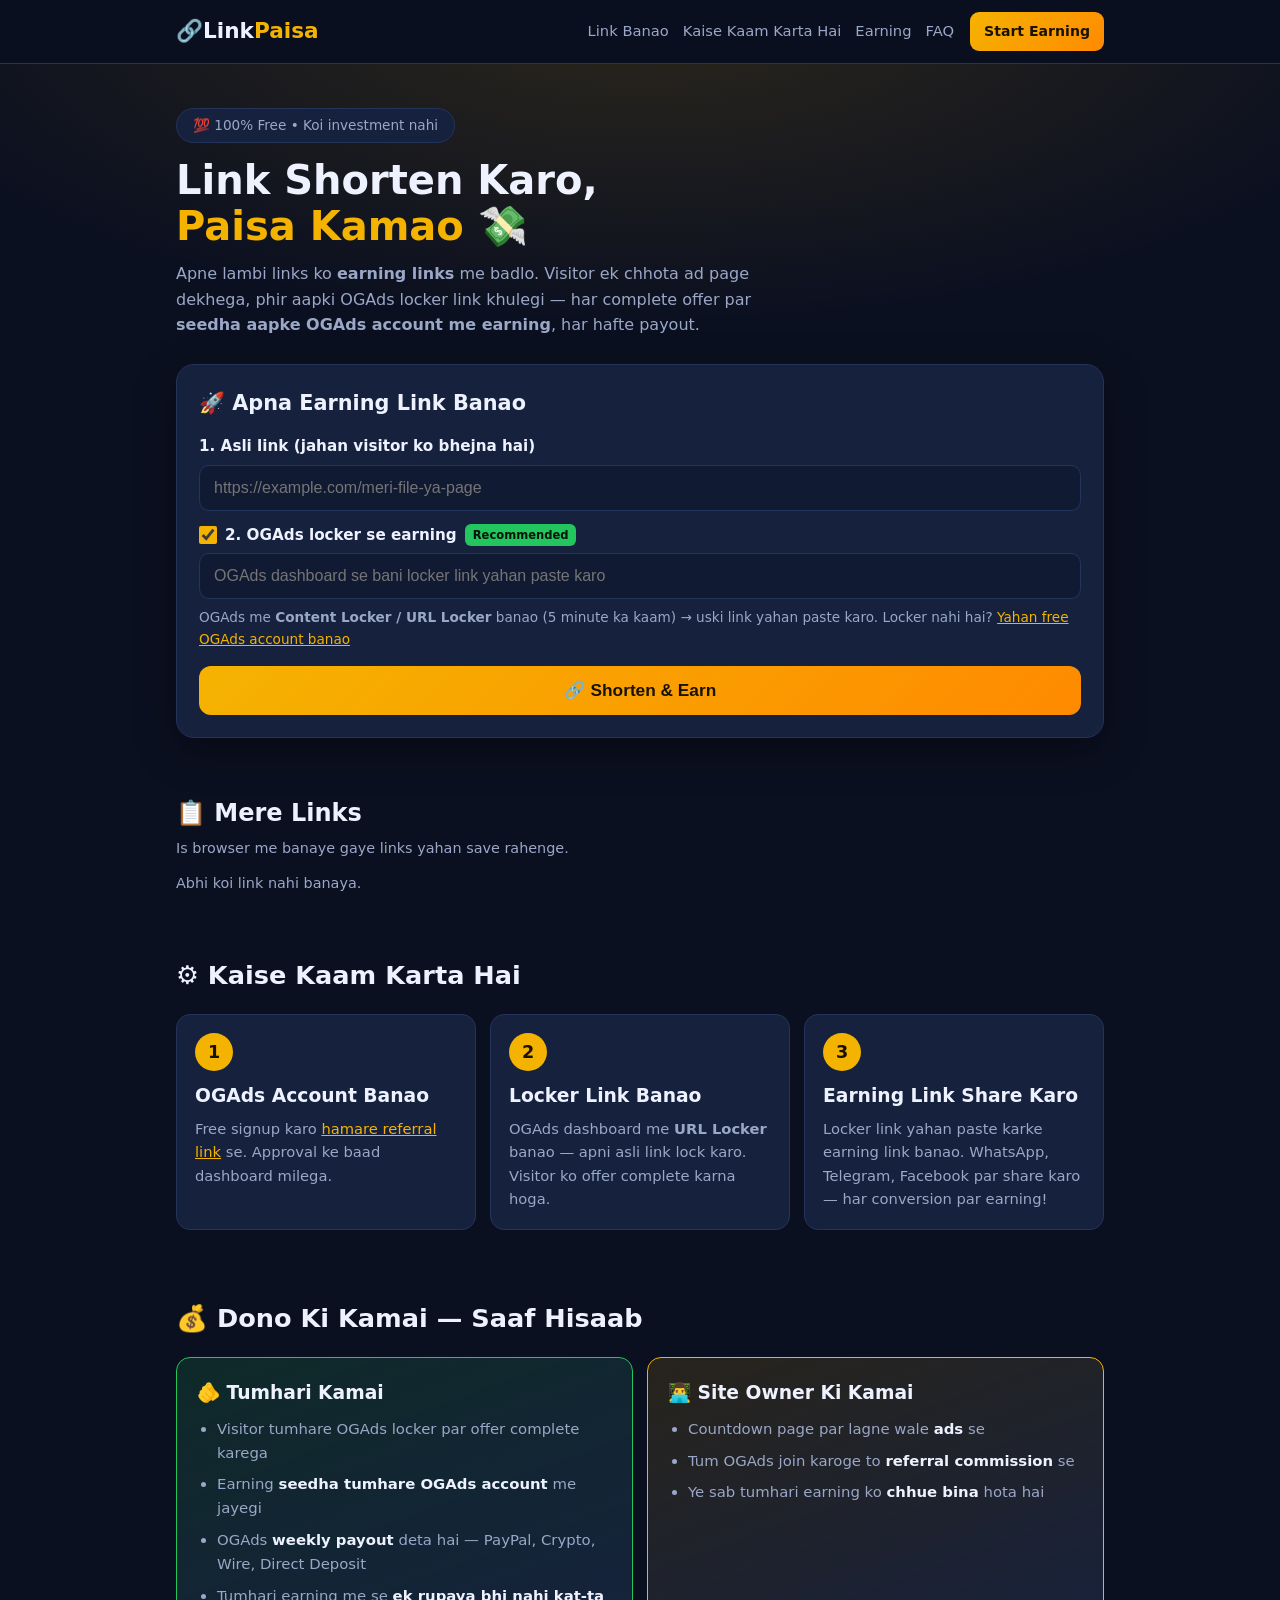
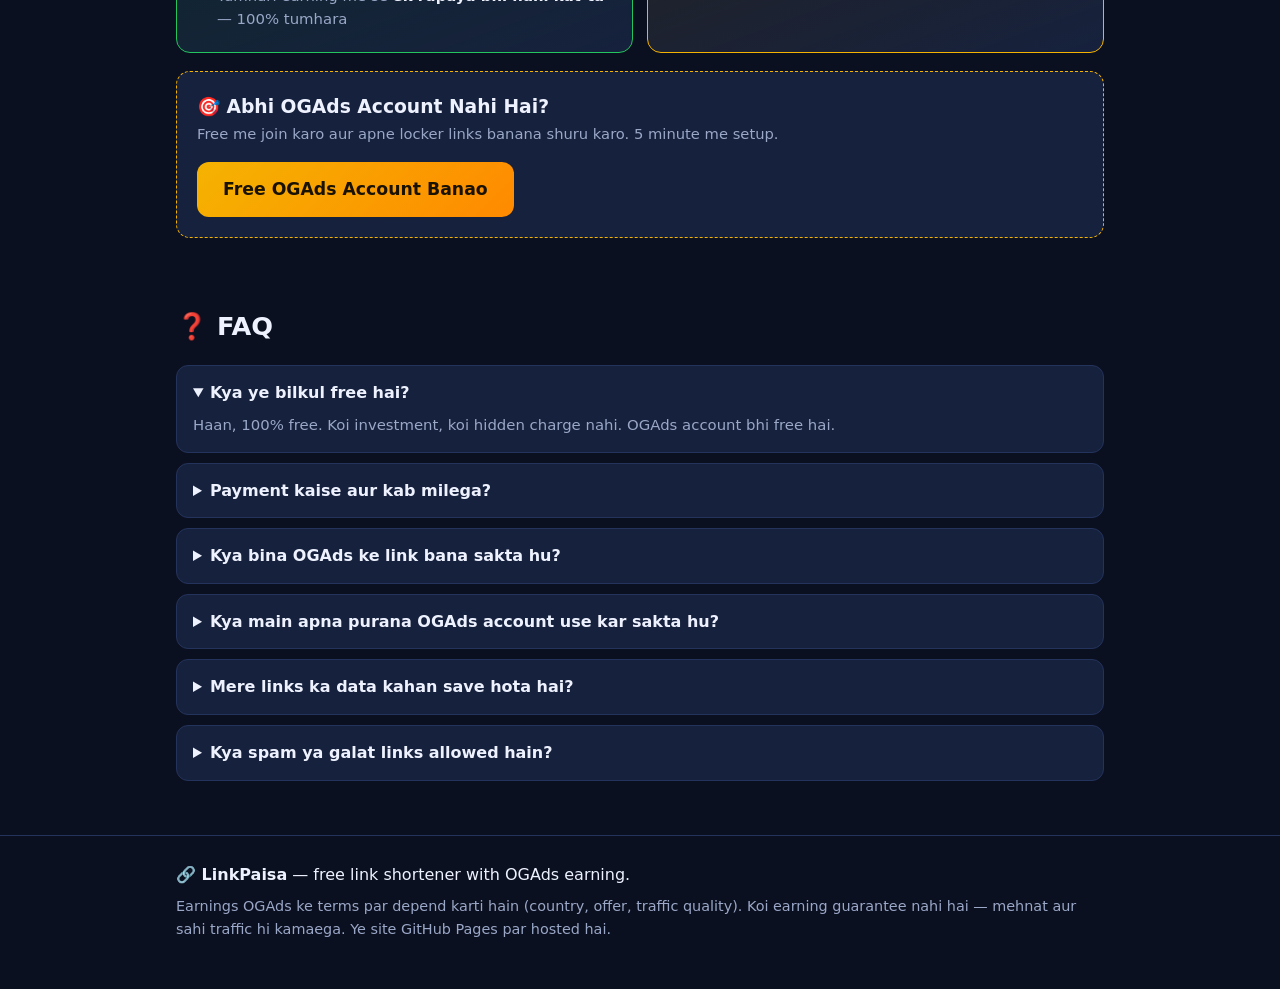
<file: index.html>
<!DOCTYPE html>
<html lang="hi">
<head>
<meta charset="UTF-8">
<meta name="viewport" content="width=device-width, initial-scale=1.0">
<title>LinkPaisa — Link Shorten Karo, Paisa Kamao</title>
<meta name="description" content="Free link shortener with OGAds earning. Apne links ko earning links me badlo — visitor ad page dekhega, aap kamaoge.">
<link rel="stylesheet" href="assets/style.css">
</head>
<body>

<header class="topbar">
  <div class="wrap">
    <a class="logo" href="./">🔗<span>Link<b>Paisa</b></span></a>
    <nav>
      <a href="#tool">Link Banao</a>
      <a href="#how">Kaise Kaam Karta Hai</a>
      <a href="#earn">Earning</a>
      <a href="#faq">FAQ</a>
    </nav>
    <a class="btn btn-small" href="#tool">Start Earning</a>
  </div>
</header>

<section class="hero">
  <div class="wrap">
    <div class="badge">💯 100% Free &bull; Koi investment nahi</div>
    <h1>Link Shorten Karo,<br><span class="gold">Paisa Kamao</span> 💸</h1>
    <p class="sub">Apne lambi links ko <b>earning links</b> me badlo. Visitor ek chhota ad page dekhega, phir aapki OGAds locker link khulegi — har complete offer par <b>seedha aapke OGAds account me earning</b>, har hafte payout.</p>

    <div class="tool-card" id="tool">
      <h2>🚀 Apna Earning Link Banao</h2>
      <label>1. Asli link (jahan visitor ko bhejna hai)</label>
      <input type="url" id="destUrl" placeholder="https://example.com/meri-file-ya-page">
      <label class="row-check"><input type="checkbox" id="useOgads" checked> 2. OGAds locker se earning <span class="tag">Recommended</span></label>
      <div id="ogadsBox">
        <input type="url" id="lockerUrl" placeholder="OGAds dashboard se bani locker link yahan paste karo">
        <p class="hint">OGAds me <b>Content Locker / URL Locker</b> banao (5 minute ka kaam) → uski link yahan paste karo. Locker nahi hai? <a href="#" id="ogadsRefTop" target="_blank" rel="noopener">Yahan free OGAds account banao</a></p>
      </div>
      <button class="btn btn-big" id="makeLink">🔗 Shorten &amp; Earn</button>
      <div id="result" class="result hidden">
        <label>✅ Tumhara earning link taiyaar hai:</label>
        <div class="link-row"><input type="text" id="outLink" readonly><button class="btn btn-small" id="copyBtn">Copy</button></div>
        <button class="btn btn-ghost" id="tinyBtn">✂️ Ise aur chhota karo (is.gd)</button>
        <div id="tinyOut" class="hidden">
          <div class="link-row"><input type="text" id="tinyLink" readonly><button class="btn btn-small" id="copyTiny">Copy</button></div>
        </div>
        <p class="hint" id="tinyHint"></p>
      </div>
    </div>
  </div>
</section>

<section class="mylinks">
  <div class="wrap">
    <h2>📋 Mere Links</h2>
    <p class="muted">Is browser me banaye gaye links yahan save rahenge.</p>
    <div id="linksList" class="links-list"><p class="muted">Abhi koi link nahi banaya.</p></div>
  </div>
</section>

<section class="how" id="how">
  <div class="wrap">
    <h2>⚙️ Kaise Kaam Karta Hai</h2>
    <div class="steps">
      <div class="step"><div class="n">1</div><h3>OGAds Account Banao</h3><p>Free signup karo <a href="#" class="refLink" target="_blank" rel="noopener">hamare referral link</a> se. Approval ke baad dashboard milega.</p></div>
      <div class="step"><div class="n">2</div><h3>Locker Link Banao</h3><p>OGAds dashboard me <b>URL Locker</b> banao — apni asli link lock karo. Visitor ko offer complete karna hoga.</p></div>
      <div class="step"><div class="n">3</div><h3>Earning Link Share Karo</h3><p>Locker link yahan paste karke earning link banao. WhatsApp, Telegram, Facebook par share karo — har conversion par earning!</p></div>
    </div>
  </div>
</section>

<section class="earn" id="earn">
  <div class="wrap">
    <h2>💰 Dono Ki Kamai — Saaf Hisaab</h2>
    <div class="earn-grid">
      <div class="earn-card you">
        <h3>🫵 Tumhari Kamai</h3>
        <ul>
          <li>Visitor tumhare OGAds locker par offer complete karega</li>
          <li>Earning <b>seedha tumhare OGAds account</b> me jayegi</li>
          <li>OGAds <b>weekly payout</b> deta hai — PayPal, Crypto, Wire, Direct Deposit</li>
          <li>Tumhari earning me se <b>ek rupaya bhi nahi kat-ta</b> — 100% tumhara</li>
        </ul>
      </div>
      <div class="earn-card me">
        <h3>👨‍💻 Site Owner Ki Kamai</h3>
        <ul>
          <li>Countdown page par lagne wale <b>ads</b> se</li>
          <li>Tum OGAds join karoge to <b>referral commission</b> se</li>
          <li>Ye sab tumhari earning ko <b>chhue bina</b> hota hai</li>
        </ul>
      </div>
    </div>
    <div class="ref-banner">
      <div><h3>🎯 Abhi OGAds Account Nahi Hai?</h3><p>Free me join karo aur apne locker links banana shuru karo. 5 minute me setup.</p></div>
      <a href="#" class="btn btn-big refLink" target="_blank" rel="noopener">Free OGAds Account Banao</a>
    </div>
  </div>
</section>

<section class="faq" id="faq">
  <div class="wrap">
    <h2>❓ FAQ</h2>
    <details open><summary>Kya ye bilkul free hai?</summary><p>Haan, 100% free. Koi investment, koi hidden charge nahi. OGAds account bhi free hai.</p></details>
    <details><summary>Payment kaise aur kab milega?</summary><p>OGAds tumhe <b>seedha</b> pay karta hai — har hafte (weekly), PayPal / Crypto / Wire / Direct Deposit se. Is site ko tumhare paise chhune ki zaroorat hi nahi.</p></details>
    <details><summary>Kya bina OGAds ke link bana sakta hu?</summary><p>Haan! Bas locker wala tick hata do — simple short link ban jayega. Par earning ke liye OGAds locker zaroori hai.</p></details>
    <details><summary>Kya main apna purana OGAds account use kar sakta hu?</summary><p>Bilkul. Apne dashboard se locker link banao aur yahan paste kar do.</p></details>
    <details><summary>Mere links ka data kahan save hota hai?</summary><p>Tumhare apne browser me (localStorage). Koi server tumhara data store nahi karta — privacy by design.</p></details>
    <details><summary>Kya spam ya galat links allowed hain?</summary><p>Bilkul nahi. Malware, phishing, ya spam links sakht mana hain — misuse par link kaam karna band ho sakta hai.</p></details>
  </div>
</section>

<footer>
  <div class="wrap">
    <p><b>🔗 LinkPaisa</b> — free link shortener with OGAds earning.</p>
    <p class="muted">Earnings OGAds ke terms par depend karti hain (country, offer, traffic quality). Koi earning guarantee nahi hai — mehnat aur sahi traffic hi kamaega. Ye site GitHub Pages par hosted hai.</p>
  </div>
</footer>

<script src="assets/config.js"></script>
<script src="assets/app.js"></script>
</body>
</html>
</file>
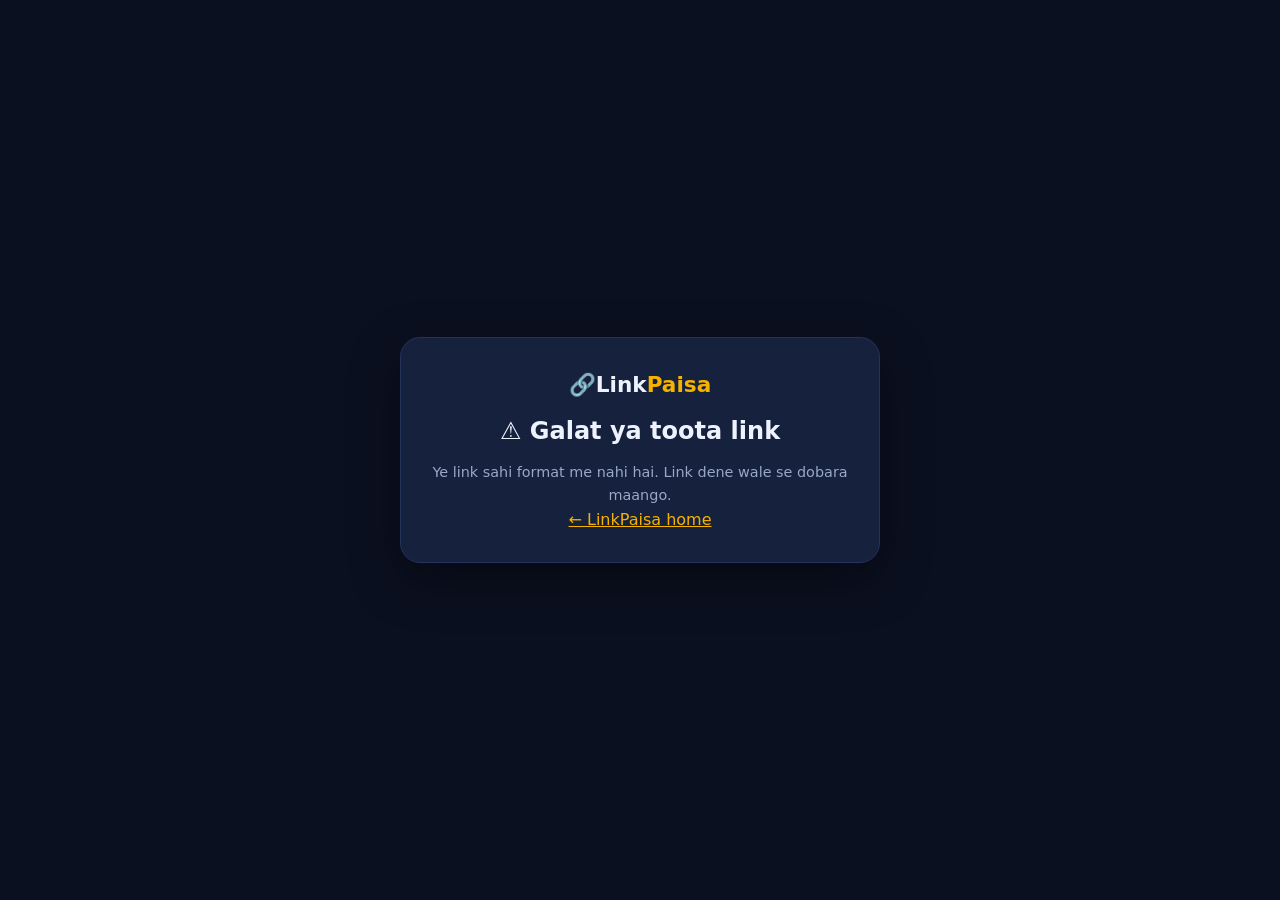
<file: go/index.html>
<!DOCTYPE html>
<html lang="hi">
<head>
<meta charset="UTF-8">
<meta name="viewport" content="width=device-width, initial-scale=1.0">
<title>LinkPaisa — Tumhara Link Taiyaar Ho Raha Hai…</title>
<meta name="robots" content="noindex">
<link rel="stylesheet" href="../assets/style.css">
<!--
  ================================================================
  APNA AD CODE YAHAN PASTE KARO (Monetag / AdSense script tag)
  Countdown page par jo ad dikhega, uski earning site owner ki hogi.
  Example:
  <script src="https://your-ad-network.com/tag.js"><\/script>
  ================================================================
-->
</head>
<body>
<div class="go-wrap">
  <div class="go-card">
    <a class="logo" href="../" style="text-decoration:none">🔗<span>Link<b>Paisa</b></span></a>
    <div id="loading">
      <div class="spinner"></div>
      <p class="muted">Link check ho raha hai…</p>
    </div>
    <div id="ready" class="hidden">
      <h1>⏳ Tumhara link <span class="gold" id="secs">5</span> sec me taiyaar!</h1>
      <p class="muted">Is page ko chalane wale ads se ye free service milti hai 🙏</p>

      <div class="ad-slot" id="adSlot">📢 Ad space — yahan owner ka ad lagega</div>

      <p class="dest-line">Tum yahan jaoge:<br><b id="destHost"></b></p>
      <button class="btn btn-big" id="continueBtn" disabled>Continue →</button>

      <p class="go-cta">💸 Khud ke <b>earning links</b> banana chahte ho? <a href="#" id="goRef" target="_blank" rel="noopener">Free OGAds account banao</a></p>
    </div>
    <div id="bad" class="hidden">
      <h1>⚠️ Galat ya toota link</h1>
      <p class="muted">Ye link sahi format me nahi hai. Link dene wale se dobara maango.</p>
      <p><a href="../">← LinkPaisa home</a></p>
    </div>
  </div>
</div>
<script src="../assets/config.js"></script>
<script src="../assets/go.js"></script>
</body>
</html>
</file>
<file: assets/style.css>
:root{
  --bg:#0b1020; --bg2:#111a33; --card:#16213d; --line:#24335c;
  --gold:#f5b301; --green:#22c55e; --blue:#3b82f6;
  --txt:#eef2ff; --muted:#9aa7c7;
}
*{box-sizing:border-box;margin:0;padding:0}
body{background:var(--bg);color:var(--txt);font-family:system-ui,-apple-system,"Segoe UI",Roboto,Arial,sans-serif;line-height:1.6}
.wrap{max-width:960px;margin:0 auto;padding:0 16px}
a{color:var(--gold)}
.hidden{display:none!important}

/* topbar */
.topbar{position:sticky;top:0;z-index:50;background:rgba(11,16,32,.92);backdrop-filter:blur(8px);border-bottom:1px solid var(--line)}
.topbar .wrap{display:flex;align-items:center;gap:16px;padding:12px 16px}
.logo{font-size:1.35rem;text-decoration:none;color:var(--txt);font-weight:800}
.logo b{color:var(--gold)}
.topbar nav{display:flex;gap:14px;margin-left:auto}
.topbar nav a{color:var(--muted);text-decoration:none;font-size:.92rem}
.topbar nav a:hover{color:var(--txt)}

/* buttons */
.btn{display:inline-block;background:linear-gradient(135deg,var(--gold),#ff8a00);color:#1a1200;font-weight:800;border:none;border-radius:12px;padding:12px 22px;cursor:pointer;text-decoration:none;font-size:1rem}
.btn:hover{filter:brightness(1.08)}
.btn-small{padding:8px 14px;font-size:.88rem;border-radius:9px}
.btn-big{font-size:1.08rem;padding:14px 26px}
.btn-ghost{background:transparent;color:var(--gold);border:1.5px dashed var(--gold);margin-top:10px}

/* hero */
.hero{padding:44px 0 30px;background:radial-gradient(800px 320px at 50% -60px,rgba(245,179,1,.14),transparent)}
.badge{display:inline-block;background:var(--card);border:1px solid var(--line);border-radius:999px;padding:6px 16px;font-size:.85rem;color:var(--muted);margin-bottom:14px}
.hero h1{font-size:2.5rem;line-height:1.15;margin-bottom:12px}
.gold{color:var(--gold)}
.sub{color:var(--muted);max-width:640px;margin-bottom:26px}

/* tool card */
.tool-card{background:var(--card);border:1px solid var(--line);border-radius:18px;padding:22px;margin-top:8px;box-shadow:0 12px 40px rgba(0,0,0,.35)}
.tool-card h2{margin-bottom:14px;font-size:1.3rem}
.tool-card label{display:block;font-weight:700;margin:12px 0 6px;font-size:.95rem}
.tool-card input[type=url],.tool-card input[type=text]{width:100%;background:var(--bg2);border:1px solid var(--line);color:var(--txt);border-radius:10px;padding:13px 14px;font-size:1rem}
.tool-card input:focus{outline:2px solid var(--gold);border-color:var(--gold)}
.row-check{display:flex!important;align-items:center;gap:8px;cursor:pointer}
.row-check input{width:18px;height:18px;accent-color:var(--gold)}
.tag{background:var(--green);color:#04140a;font-size:.72rem;font-weight:800;border-radius:6px;padding:2px 8px}
.hint{font-size:.85rem;color:var(--muted);margin-top:8px}
#makeLink{width:100%;margin-top:16px}
.result{margin-top:18px;background:var(--bg2);border:1px solid var(--green);border-radius:12px;padding:16px}
.link-row{display:flex;gap:8px;margin-top:8px}
.link-row input{flex:1}

/* my links */
.mylinks{padding:26px 0}
.mylinks h2{margin-bottom:4px}
.muted{color:var(--muted);font-size:.9rem}
.links-list{margin-top:12px;display:grid;gap:10px}
.link-item{background:var(--card);border:1px solid var(--line);border-radius:12px;padding:12px 14px;display:flex;gap:10px;align-items:center;flex-wrap:wrap}
.link-item .dest{color:var(--muted);font-size:.85rem;word-break:break-all;flex:1 1 100%}
.link-item code{background:var(--bg2);padding:6px 10px;border-radius:8px;font-size:.85rem;word-break:break-all;flex:1}
.link-item button{background:var(--bg2);border:1px solid var(--line);color:var(--txt);border-radius:8px;padding:6px 12px;cursor:pointer;font-size:.82rem}
.link-item button:hover{border-color:var(--gold)}

/* sections */
.how,.earn,.faq{padding:34px 0}
.how h2,.earn h2,.faq h2{margin-bottom:18px;font-size:1.6rem}
.steps{display:grid;gap:14px;grid-template-columns:repeat(auto-fit,minmax(240px,1fr))}
.step{background:var(--card);border:1px solid var(--line);border-radius:14px;padding:18px}
.step .n{width:38px;height:38px;border-radius:50%;background:var(--gold);color:#1a1200;font-weight:800;display:flex;align-items:center;justify-content:center;font-size:1.1rem;margin-bottom:10px}
.step h3{margin-bottom:6px}
.step p{color:var(--muted);font-size:.92rem}

.earn-grid{display:grid;gap:14px;grid-template-columns:repeat(auto-fit,minmax(280px,1fr));margin-bottom:18px}
.earn-card{border-radius:14px;padding:20px;border:1px solid var(--line)}
.earn-card.you{background:linear-gradient(160deg,rgba(34,197,94,.14),var(--card));border-color:var(--green)}
.earn-card.me{background:linear-gradient(160deg,rgba(245,179,1,.12),var(--card));border-color:var(--gold)}
.earn-card h3{margin-bottom:10px}
.earn-card ul{padding-left:20px;color:var(--muted);font-size:.93rem;display:grid;gap:8px}
.earn-card b{color:var(--txt)}
.ref-banner{background:var(--card);border:1px dashed var(--gold);border-radius:14px;padding:20px;display:flex;gap:16px;align-items:center;justify-content:space-between;flex-wrap:wrap}
.ref-banner p{color:var(--muted);font-size:.92rem}

.faq details{background:var(--card);border:1px solid var(--line);border-radius:12px;padding:14px 16px;margin-bottom:10px}
.faq summary{cursor:pointer;font-weight:700}
.faq details p{color:var(--muted);margin-top:8px;font-size:.93rem}

footer{border-top:1px solid var(--line);padding:26px 0 40px;margin-top:10px}
footer p{margin-bottom:8px}

/* go page */
.go-wrap{min-height:100vh;display:flex;align-items:center;justify-content:center;padding:20px}
.go-card{background:var(--card);border:1px solid var(--line);border-radius:20px;padding:30px 24px;max-width:480px;width:100%;text-align:center;box-shadow:0 16px 50px rgba(0,0,0,.4)}
.go-card h1{font-size:1.5rem;margin:10px 0}
.count{font-size:4rem;font-weight:800;color:var(--gold);margin:10px 0}
.ad-slot{background:var(--bg2);border:1px dashed var(--line);border-radius:12px;min-height:120px;display:flex;align-items:center;justify-content:center;color:var(--muted);font-size:.85rem;margin:16px 0;padding:10px}
.dest-line{font-size:.85rem;color:var(--muted);word-break:break-all;margin:10px 0}
#continueBtn{width:100%;margin-top:8px}
#continueBtn:disabled{opacity:.45;cursor:not-allowed;filter:grayscale(.6)}
.go-cta{margin-top:18px;font-size:.88rem;color:var(--muted)}
.spinner{width:46px;height:46px;border:4px solid var(--line);border-top-color:var(--gold);border-radius:50%;margin:0 auto 12px;animation:spin 1s linear infinite}
@keyframes spin{to{transform:rotate(360deg)}}

@media(max-width:640px){
  .hero h1{font-size:1.9rem}
  .topbar nav{display:none}
  .link-row{flex-direction:column}
}
</file>
